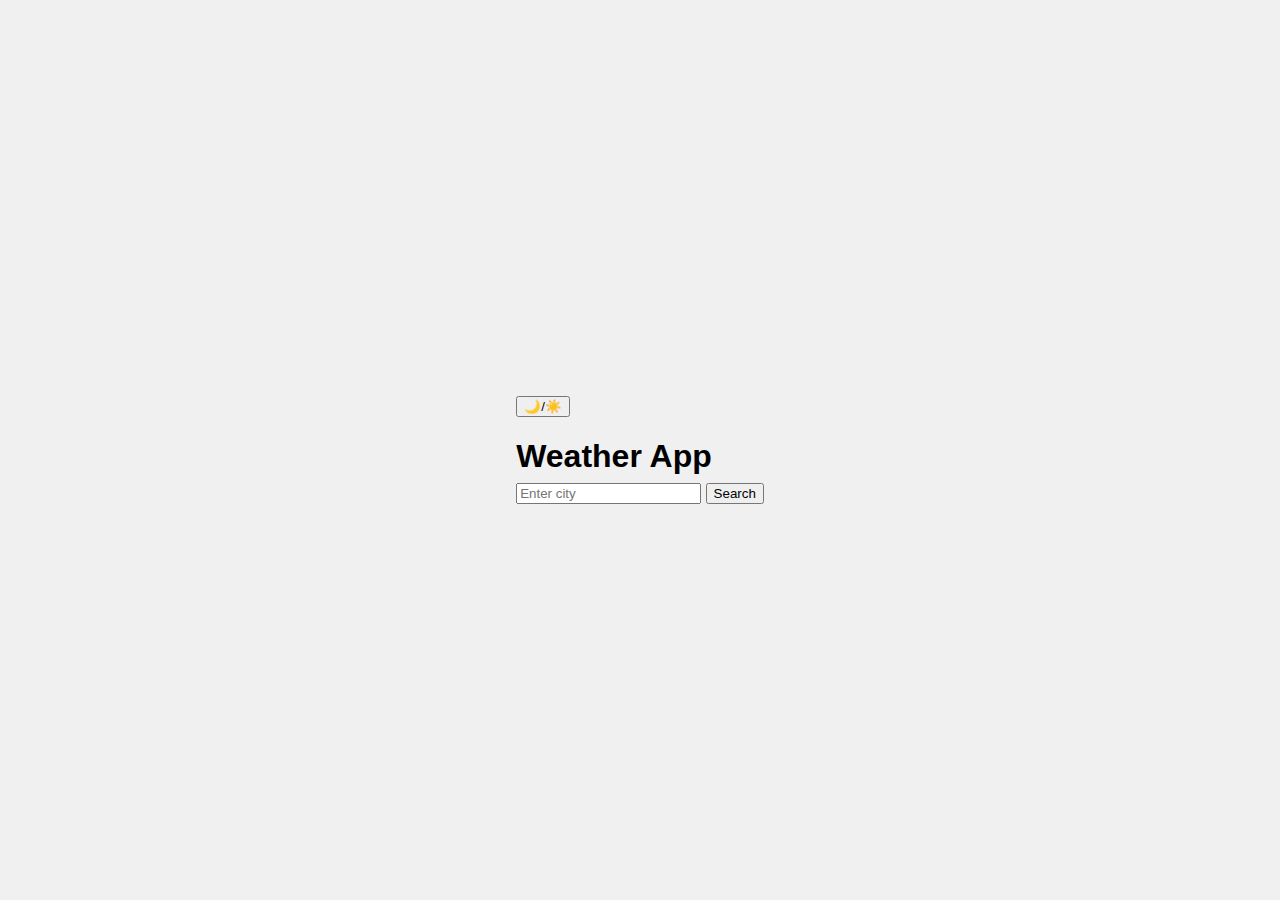
<file: index.html>
<!DOCTYPE html>
<html lang="en">
<head>
    <meta charset="UTF-8">
    <meta name="viewport" content="width=device-width, initial-scale=1.0">
    <title>Weather App</title>
    <link rel="stylesheet" href="style.css">
</head>
<body>
    <div id="weather-container">
        <button id="theme-toggle">🌙/☀️</button>
        <h1>Weather App</h1>
        <input type="text" id="city-input" placeholder="Enter city">
        <button id="search-button">Search</button>
        <div id="weather-result"></div>
    </div>
    <script src="main.js"></script>
</body>
</html>
</file>
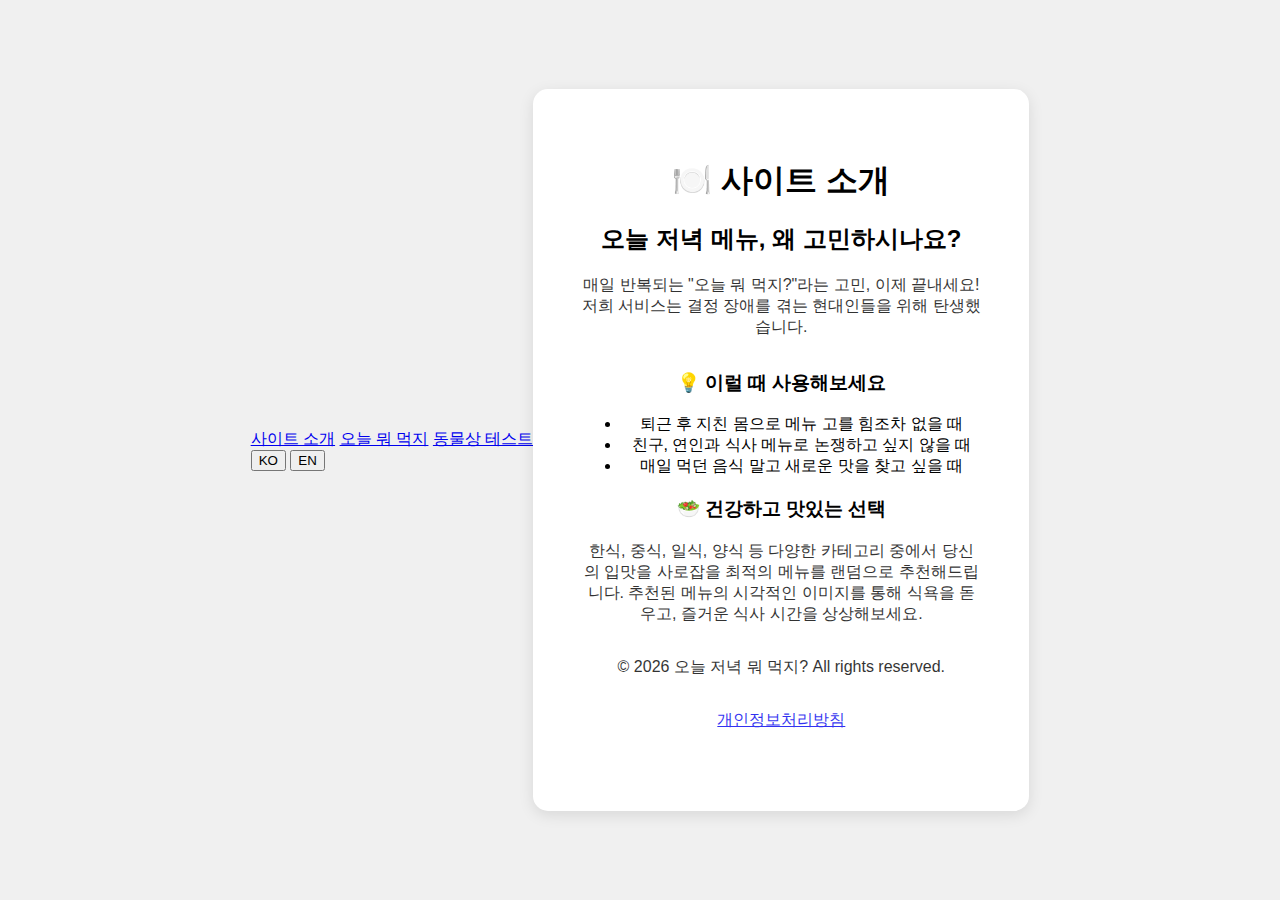
<file: about.html>
<!DOCTYPE html>
<html lang="ko">
<head>
    <!-- SEO - General -->
    <title>사이트 소개 - 오늘 저녁 뭐 먹지?</title>
    <meta name="description" content="매일 반복되는 '오늘 뭐 먹지?'라는 고민을 해결해 드리는 메뉴 추천 서비스의 소개 페이지입니다. 저희 서비스의 탄생 배경과 사용법을 알아보세요.">
    <link rel="canonical" href="https://study2-2f6.pages.dev/about.html">

    <!-- SEO - Open Graph / Facebook -->
    <meta property="og:type" content="website">
    <meta property="og:title" content="사이트 소개 - 오늘 저녁 뭐 먹지?">
    <meta property="og:description" content="매일 반복되는 '오늘 뭐 먹지?'라는 고민을 해결해 드리는 메뉴 추천 서비스의 소개 페이지입니다.">
    <meta property="og:url" content="https://study2-2f6.pages.dev/about.html">
    <meta property="og:image" content="https://study2-2f6.pages.dev/og-image.jpg">
    <meta property="og:site_name" content="오늘 저녁 뭐 먹지?">
    <meta property="og:locale" content="ko_KR">

    <!-- SEO - Twitter -->
    <meta name="twitter:card" content="summary_large_image">
    <meta name="twitter:title" content="사이트 소개 - 오늘 저녁 뭐 먹지?">
    <meta name="twitter:description" content="매일 반복되는 '오늘 뭐 먹지?'라는 고민을 해결해 드리는 메뉴 추천 서비스의 소개 페이지입니다.">
    <meta name="twitter:image" content="https://study2-2f6.pages.dev/og-image.jpg">
    
    <meta charset="UTF-8">
    <meta name="viewport" content="width=device-width, initial-scale=1.0">
    <meta name="google-adsense-account" content="ca-pub-9914186983580841">
    <script async src="https://pagead2.googlesyndication.com/pagead/js/adsbygoogle.js?client=ca-pub-9914186983580841"
     crossorigin="anonymous"></script>
    <link rel="stylesheet" href="style.css">
    <!-- Google tag (gtag.js) -->
    <script async src="https://www.googletagmanager.com/gtag/js?id=G-B5C5454C1X"></script>
    <script>
      window.dataLayer = window.dataLayer || [];
      function gtag(){dataLayer.push(arguments);}
      gtag('js', new Date());
    
      gtag('config', 'G-B5C5454C1X');
    </script>
    <link rel="icon" href="favicon.svg" type="image/svg+xml">
    <script type="text/javascript">
    (function(c,l,a,r,i,t,y){
        c[a]=c[a]||function(){(c[a].q=c[a].q||[]).push(arguments)};
        t=l.createElement(r);t.async=1;t.src="https://www.clarity.ms/tag/"+i;
        y=l.getElementsByTagName(r)[0];y.parentNode.insertBefore(t,y);
    })(window, document, "clarity", "script", "v2q5vm4xx6");
    </script>

    <!-- SEO - Structured Data -->
    <script type="application/ld+json">
    {
      "@context": "https://schema.org",
      "@type": "WebPage",
      "name": "사이트 소개 - 오늘 저녁 뭐 먹지?",
      "url": "https://study2-2f6.pages.dev/about.html",
      "description": "매일 반복되는 '오늘 뭐 먹지?'라는 고민을 해결해 드리는 메뉴 추천 서비스의 소개 페이지입니다."
    }
    </script>
</head>
<body>
    <nav class="main-nav">
        <a href="about.html" class="active">사이트 소개</a>
        <a href="index.html">오늘 뭐 먹지</a>
        <a href="aminialtest.html">동물상 테스트</a>

        <div class="lang-switch">
            <button class="lang-btn active">KO</button>
            <button class="lang-btn">EN</button>
        </div>
    </nav>

    <div id="app-container">
        
        <section class="content-box" style="margin-top: 0; border-top: none;">
            <h1>🍽️ 사이트 소개</h1>
            <h2>오늘 저녁 메뉴, 왜 고민하시나요?</h2>
            <p>매일 반복되는 "오늘 뭐 먹지?"라는 고민, 이제 끝내세요! 저희 서비스는 결정 장애를 겪는 현대인들을 위해 탄생했습니다.</p>
            
            <h3>💡 이럴 때 사용해보세요</h3>
            <ul>
                <li>퇴근 후 지친 몸으로 메뉴 고를 힘조차 없을 때</li>
                <li>친구, 연인과 식사 메뉴로 논쟁하고 싶지 않을 때</li>
                <li>매일 먹던 음식 말고 새로운 맛을 찾고 싶을 때</li>
            </ul>
            
            <h3>🥗 건강하고 맛있는 선택</h3>
            <p>한식, 중식, 일식, 양식 등 다양한 카테고리 중에서 당신의 입맛을 사로잡을 최적의 메뉴를 랜덤으로 추천해드립니다. 추천된 메뉴의 시각적인 이미지를 통해 식욕을 돋우고, 즐거운 식사 시간을 상상해보세요.</p>
        </section>

        <footer>
            <p>&copy; 2026 오늘 저녁 뭐 먹지? All rights reserved.</p>
            <p><a href="privacy.html">개인정보처리방침</a></p>
        </footer>
    </div>
    <script src="main.js"></script>
</body>
</html>
</file>
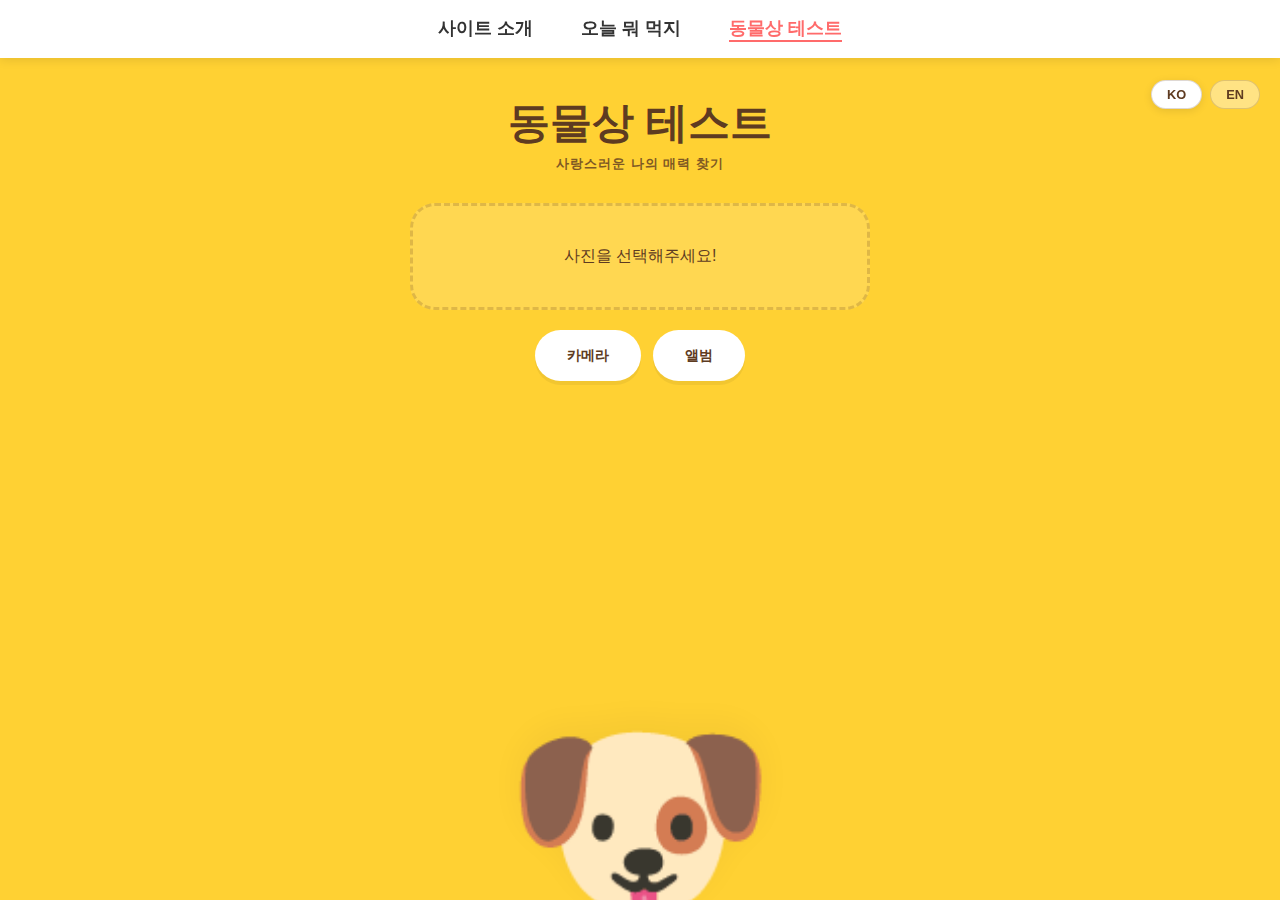
<file: aminialtest.html>
<!DOCTYPE html>
<html lang="ko">
<head>
    <!-- SEO - General -->
    <title>동물상 테스트 - 나는 어떤 동물상일까?</title>
    <meta name="description" content="사진 한 장으로 간단하게 알아보는 나의 동물상 테스트! 인공지능이 당신의 얼굴을 분석하여 강아지상, 고양이상, 토끼상 등 8가지 동물상 중 당신과 닮은 동물을 알려드립니다.">
    <link rel="canonical" href="https://study2-2f6.pages.dev/aminialtest.html">

    <!-- SEO - Open Graph / Facebook -->
    <meta property="og:type" content="website">
    <meta property="og:title" content="동물상 테스트 - 나는 어떤 동물상일까?">
    <meta property="og:description" content="사진 한 장으로 간단하게 알아보는 나의 동물상 테스트! 지금 바로 확인해보세요.">
    <meta property="og:url" content="https://study2-2f6.pages.dev/aminialtest.html">
    <meta property="og:image" content="https://study2-2f6.pages.dev/og-image.jpg">
    <meta property="og:site_name" content="오늘 저녁 뭐 먹지?">
    <meta property="og:locale" content="ko_KR">

    <!-- SEO - Twitter -->
    <meta name="twitter:card" content="summary_large_image">
    <meta name="twitter:title" content="동물상 테스트 - 나는 어떤 동물상일까?">
    <meta name="twitter:description" content="사진 한 장으로 간단하게 알아보는 나의 동물상 테스트! 지금 바로 확인해보세요.">
    <meta name="twitter:image" content="https://study2-2f6.pages.dev/og-image.jpg">

    <meta charset="UTF-8">
    <meta name="viewport" content="width=device-width, initial-scale=1.0">
    <meta name="google-adsense-account" content="ca-pub-9914186983580841">
    <script async src="https://pagead2.googlesyndication.com/pagead/js/adsbygoogle.js?client=ca-pub-9914186983580841"
     crossorigin="anonymous"></script>
    <!-- Google tag (gtag.js) -->
    <script async src="https://www.googletagmanager.com/gtag/js?id=G-B5C5454C1X"></script>
    <script>
      window.dataLayer = window.dataLayer || [];
      function gtag(){dataLayer.push(arguments);}
      gtag('js', new Date());
    
      gtag('config', 'G-B5C5454C1X');
    </script>
    <link rel="icon" href="favicon.svg" type="image/svg+xml">
    <script type="text/javascript">
    (function(c,l,a,r,i,t,y){
        c[a]=c[a]||function(){(c[a].q=c[a].q||[]).push(arguments)};
        t=l.createElement(r);t.async=1;t.src="https://www.clarity.ms/tag/"+i;
        y=l.getElementsByTagName(r)[0];y.parentNode.insertBefore(t,y);
    })(window, document, "clarity", "script", "v2q5vm4xx6");
    </script>
    
    <!-- SEO - Structured Data -->
    <script type="application/ld+json">
    {
      "@context": "https://schema.org",
      "@type": "WebPage",
      "name": "동물상 테스트 - 나는 어떤 동물상일까?",
      "url": "https://study2-2f6.pages.dev/aminialtest.html",
      "description": "사진 한 장으로 간단하게 알아보는 나의 동물상 테스트! 인공지능이 당신의 얼굴을 분석하여 강아지상, 고양이상, 토끼상 등 8가지 동물상 중 당신과 닮은 동물을 알려드립니다."
    }
    </script>

    <style>
        :root {
            --main-bg: #FFD133;
            --text-color: #5E3B21;
            --btn-bg: #FFFFFF;
        }

        * { margin: 0; padding: 0; box-sizing: border-box; }
        
        body {
            font-family: 'Arial Black', 'Pretendard', sans-serif;
            background-color: var(--main-bg);
            min-height: 100vh;
            display: flex;
            flex-direction: column;
            align-items: center;
            color: var(--text-color);
            padding-top: 60px; /* Space for nav */
        }

        /* Navigation Styles */
        .main-nav {
            position: fixed;
            top: 0;
            left: 0;
            width: 100%;
            background-color: white;
            box-shadow: 0 2px 10px rgba(0,0,0,0.1);
            z-index: 1000;
            display: flex;
            justify-content: center;
            padding: 1rem 0;
        }

        .main-nav a {
            text-decoration: none;
            color: #333;
            font-weight: bold;
            margin: 0 1.5rem;
            font-size: 1.1rem;
            transition: color 0.3s;
        }

        .main-nav a:hover {
            color: #ff6b6b;
        }

        .main-nav a.active {
            color: #ff6b6b;
            border-bottom: 2px solid #ff6b6b;
        }

        .lang-switch {
            position: absolute;
            top: 80px; /* Adjusted for nav */
            right: 20px;
            display: flex;
            gap: 8px;
            z-index: 10;
        }

        .lang-btn {
            background: rgba(255, 255, 255, 0.4);
            border: 1px solid rgba(94, 59, 33, 0.2);
            padding: 6px 15px;
            border-radius: 20px;
            font-size: 0.8em;
            font-weight: bold;
            cursor: pointer;
            color: var(--text-color);
            transition: all 0.2s;
        }

        .lang-btn.active {
            background: var(--btn-bg);
            box-shadow: 0 2px 8px rgba(0,0,0,0.1);
        }
        
        .container {
            padding: 40px 20px 120px 20px; /* Adjusted padding */
            width: 100%;
            max-width: 500px;
            text-align: center;
            z-index: 2;
        }
        
        h1 {
            font-size: 2.6em;
            font-weight: 900;
            line-height: 1.1;
            margin-bottom: 10px;
            text-transform: uppercase;
        }
        
        .subtitle {
            font-size: 0.8em;
            font-weight: bold;
            letter-spacing: 1px;
            margin-bottom: 30px;
            opacity: 0.8;
        }
        
        .upload-area {
            border: 3px dashed rgba(94, 59, 33, 0.2);
            border-radius: 25px;
            padding: 40px 20px;
            margin-bottom: 20px;
            background: rgba(255, 255, 255, 0.15);
            cursor: pointer;
            transition: background 0.3s;
        }

        .upload-area:hover { background: rgba(255, 255, 255, 0.25); }

        .button-group {
            display: flex;
            gap: 12px;
            justify-content: center;
            margin-top: 10px;
        }
        
        .btn {
            background: var(--btn-bg);
            color: var(--text-color);
            border: none;
            padding: 16px 32px;
            font-size: 0.9em;
            font-weight: 900;
            border-radius: 35px;
            cursor: pointer;
            box-shadow: 0 4px 0 rgba(0,0,0,0.05);
            transition: transform 0.1s;
        }
        
        .btn:active {
            transform: translateY(2px);
            box-shadow: none;
        }
        
        #imagePreview {
            width: 100%;
            max-width: 260px;
            border-radius: 30px;
            margin: 25px auto;
            display: none;
            border: 6px solid white;
            box-shadow: 0 10px 20px rgba(0,0,0,0.1);
        }
        
        #result {
            margin-top: 20px;
            padding: 30px 20px;
            border-radius: 30px;
            background: white;
            display: none;
            box-shadow: 0 15px 35px rgba(0,0,0,0.1);
        }

        .result-desc {
            font-size: 0.95em;
            line-height: 1.6;
            margin-top: 15px;
            color: #7A5C46;
            font-weight: bold;
            word-break: keep-all;
        }

        .bottom-character {
            position: fixed;
            bottom: -50px;
            width: 100%;
            text-align: center;
            z-index: 1;
            pointer-events: none;
            font-size: 220px;
            opacity: 0.95;
            filter: drop-shadow(0 -10px 20px rgba(0,0,0,0.05));
        }

        #fileInput, #cameraInput { display: none; }
        #loading { margin: 20px; font-weight: 900; font-size: 1.2em; }
    </style>
</head>
<body>
    <nav class="main-nav">
        <a href="about.html">사이트 소개</a>
        <a href="index.html">오늘 뭐 먹지</a>
        <a href="aminialtest.html" class="active">동물상 테스트</a>
        <div class="lang-switch">
            <button class="lang-btn active" onclick="setLanguage('ko', this)">KO</button>
            <button class="lang-btn" onclick="setLanguage('en', this)">EN</button>
        </div>
    </nav>

    <div class="container">
        <h1 id="mainTitle">동물상 테스트</h1>
        <p class="subtitle" id="subTitle">사랑스러운 나의 매력 찾기</p>
        
        <div class="upload-area" id="uploadArea">
            <div class="upload-text" id="uploadText">사진을 선택해주세요!</div>
        </div>

        <div class="button-group">
            <button class="btn" onclick="document.getElementById('cameraInput').click()" id="btnCamera">카메라</button>
            <button class="btn" onclick="document.getElementById('fileInput').click()" id="btnAlbum">앨범</button>
        </div>

        <input type="file" id="fileInput" accept="image/*">
        <input type="file" id="cameraInput" accept="image/*" capture="user">
        
        <div id="loading" style="display:none;">AI 분석 중...</div>
        <img id="imagePreview">
        <div id="result"></div>
        
        <button class="btn" id="resetBtn" style="display:none; margin-top:25px; background:var(--text-color); color:white;" onclick="location.reload()">다시 테스트하기</button>
    </div>

    <div class="bottom-character">🐶</div>

    <script src="main.js"></script>
    <script>
        let currentLang = 'ko';
        let lastResult = null;

        const animalData = {
            dog: { emoji: '🐶' },
            cat: { emoji: '😺' },
            rabbit: { emoji: '🐰' },
            bear: { emoji: '🐻' },
            fox: { emoji: '🦊' },
            tiger: { emoji: '🐯' },
            lion: { emoji: '🦁' },
            cow: { emoji: '🐮' }
        };
        const animals = Object.keys(animalData);

        const i18n = {
            ko: {
                title: "동물상 테스트",
                sub: "사랑스러운 나의 매력 찾기",
                upload: "사진을 여기에 올리거나 클릭하세요",
                camera: "카메라",
                album: "앨범",
                analyzing: "AI 분석 중...",
                dog: "친근한 강아지상",
                dogDesc: "누구에게나 사랑받는 긍정 에너지를 가졌네요! 다정하고 밝은 미소가 당신의 가장 큰 매력 포인트입니다.",
                cat: "시크한 고양이상",
                catDesc: "도도하면서도 신비로운 분위기가 넘치네요! 섬세한 감각과 세련된 매력으로 주변의 시선을 사로잡는 스타일입니다.",
                rabbit: "귀여운 토끼상",
                rabbitDesc: "동그란 눈과 사랑스러운 분위기로 주변 사람들을 무장해제 시키는 매력이 있네요. 보호 본능을 자극하는 귀여움의 소유자!",
                bear: "포근한 곰상",
                bearDesc: "듬직하고 편안한 매력으로 주변 사람들에게 안정감을 주네요. 겉으로는 무뚝뚝해 보이지만 속은 누구보다 따뜻한 사람입니다.",
                fox: "매혹적인 여우상",
                foxDesc: "날카로운 눈매와 지적인 분위기로 사람들을 끌어당기는 매력이 있네요. 뛰어난 센스와 재치를 겸비한 당신은 어딜가나 주목받는 타입!",
                tiger: "카리스마 호랑이상",
                tigerDesc: "강렬한 눈빛과 리더십으로 무리를 이끄는 카리스마가 돋보이네요. 당신의 압도적인 존재감은 누구도 따라올 수 없습니다.",
                lion: "위풍당당 사자상",
                lionDesc: "자신감 넘치는 태도와 화려한 분위기로 항상 무리의 중심에 있네요. 사람들을 끄는 타고난 리더의 자질을 갖췄습니다.",
                cow: "순수한 소상",
                cowDesc: "크고 선한 눈망울과 우직함이 매력적이네요. 성실하고 신뢰감 있는 모습으로 주변 사람들에게 깊은 인상을 남깁니다.",
                again: "다시 테스트하기"
            },
            en: {
                title: "ANIMAL FACE TEST",
                sub: "FIND YOUR ADORABLE CHARM",
                upload: "Click here to upload photo",
                camera: "CAMERA",
                album: "ALBUM",
                analyzing: "AI Analyzing...",
                dog: "Friendly Puppy",
                dogDesc: "You have a positive energy that everyone loves! Your warm and bright smile is your greatest charm point.",
                cat: "Chic Cat",
                catDesc: "You have a mysterious and sophisticated aura! Your delicate sense and elegant charm truly catch everyone's eye.",
                rabbit: "Cute Rabbit",
                rabbitDesc: "You have a charm that disarms people with your round eyes and lovely atmosphere. You are the owner of cuteness that stimulates protective instincts!",
                bear: "Cozy Bear",
                bearDesc: "You give a sense of stability to those around you with your dependable and comfortable charm. You may look blunt on the outside, but you are warmer than anyone on the inside.",
                fox: "Fascinating Fox",
                foxDesc: "You have a charm that attracts people with your sharp eyes and intellectual atmosphere. You are a type that gets attention wherever you go, combining excellent sense and wit!",
                tiger: "Charismatic Tiger",
                tigerDesc: "Your charisma to lead the pack with your intense eyes and leadership stands out. No one can follow your overwhelming presence.",
                lion: "Majestic Lion",
                lionDesc: "You are always at the center of the group with your confident attitude and brilliant atmosphere. You have the qualities of a natural leader who attracts people.",
                cow: "Innocent Cow",
                cowDesc: "Your large, good eyes and honesty are attractive. You leave a deep impression on those around you with your sincere and trustworthy appearance.",
                again: "TRY AGAIN"
            }
        };

        function setLanguage(lang, btn) {
            currentLang = lang;
            document.querySelectorAll('.lang-btn').forEach(b => b.classList.remove('active'));
            btn.classList.add('active');
            
            const texts = i18n[lang];
            document.getElementById('mainTitle').innerText = texts.title;
            document.getElementById('subTitle').innerText = texts.sub;
            document.getElementById('uploadText').innerText = texts.upload;
            document.getElementById('btnCamera').innerText = texts.camera;
            document.getElementById('btnAlbum').innerText = texts.album;
            document.getElementById('resetBtn').innerText = texts.again;

            if (lastResult) {
                displayResult(lastResult);
            }
        }

        document.getElementById('uploadArea').onclick = () => document.getElementById('fileInput').click();
        document.getElementById('fileInput').onchange = (e) => handleFile(e.target.files[0]);
        document.getElementById('cameraInput').onchange = (e) => handleFile(e.target.files[0]);

        function handleFile(file) {
            if (!file) return;
            const reader = new FileReader();
            reader.onload = (e) => {
                const img = document.getElementById('imagePreview');
                img.src = e.target.result;
                img.style.display = 'block';
                
                const loading = document.getElementById('loading');
                loading.style.display = 'block';
                loading.innerText = i18n[currentLang].analyzing;

                // Mock analysis by waiting and then picking a random animal
                setTimeout(() => {
                    const randomAnimal = animals[Math.floor(Math.random() * animals.length)];
                    lastResult = randomAnimal;
                    displayResult(randomAnimal);
                }, 1500); // Simulate analysis time
            };
            reader.readAsDataURL(file);
        }

        function displayResult(animal) {
            document.getElementById('loading').style.display = 'none';
            
            const emoji = animalData[animal].emoji;
            const title = i18n[currentLang][animal];
            const description = i18n[currentLang][animal + 'Desc'];
            const randomPercent = Math.floor(Math.random() * 20) + 80; // 80% to 99%

            const resultDiv = document.getElementById('result');
            resultDiv.innerHTML = `
                <div style="font-size: 3.5em; margin-bottom: 10px;">${emoji}</div>
                <h2 style="color:var(--text-color); font-size: 1.8em; font-weight: 900;">
                    ${title}
                </h2>
                <div style="font-size: 2.2em; font-weight: 900; margin: 10px 0; color: #FF6B6B;">
                    ${randomPercent}%
                </div>
                <p class="result-desc">
                    ${description}
                </p>
            `;
            resultDiv.style.display = 'block';
            document.getElementById('resetBtn').style.display = 'inline-block';
            
            document.querySelector('.bottom-character').innerText = emoji;
        }
    </script>
</body>
</html>
</file>
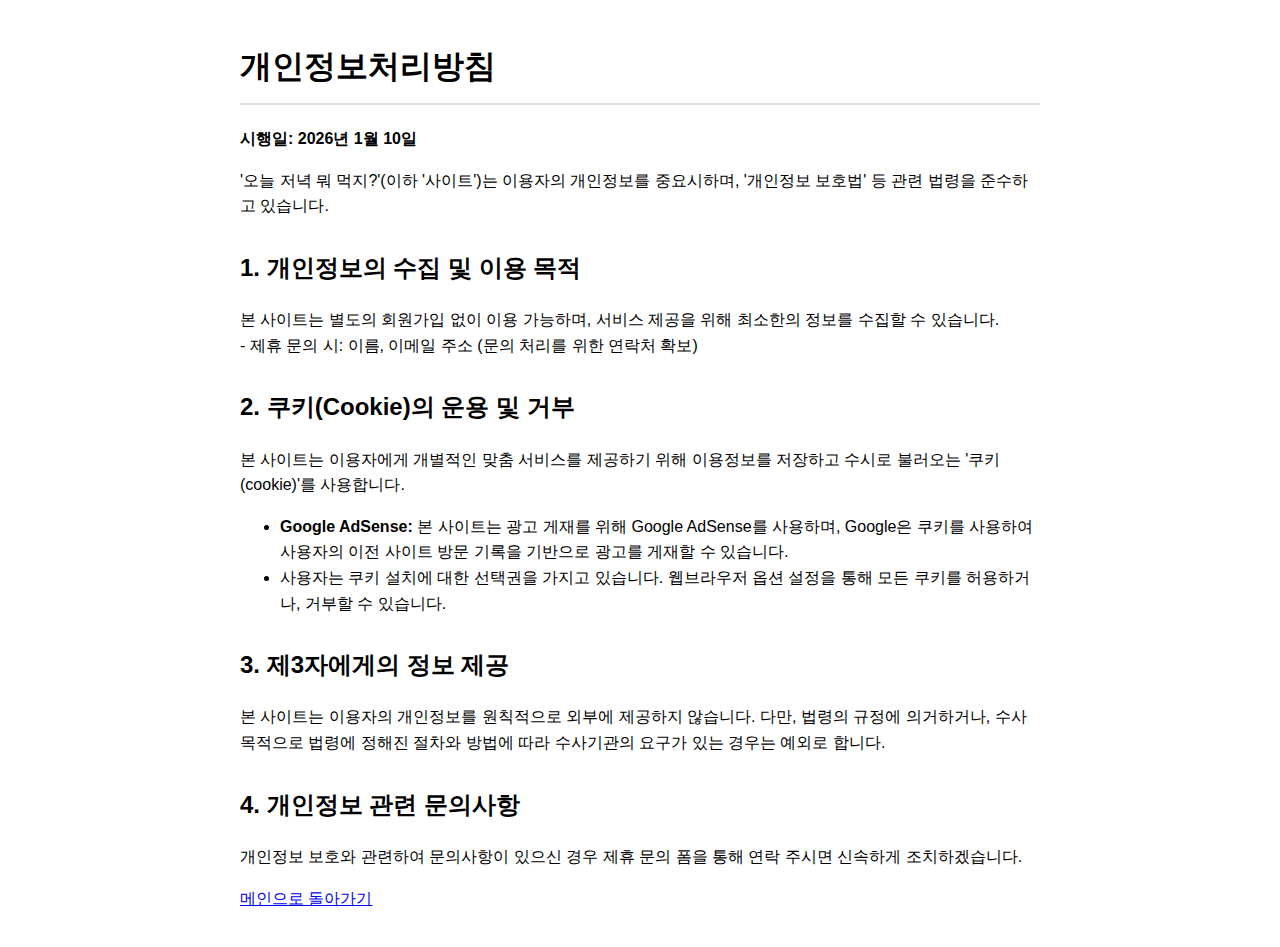
<file: privacy.html>
<!DOCTYPE html>
<html lang="ko">
<head>
    <meta charset="UTF-8">
    <meta name="viewport" content="width=device-width, initial-scale=1.0">
    <meta name="google-adsense-account" content="ca-pub-9914186983580841">
    <title>개인정보처리방침 - 오늘 저녁 뭐 먹지?</title>
    <script async src="https://pagead2.googlesyndication.com/pagead/js/adsbygoogle.js?client=ca-pub-9914186983580841"
     crossorigin="anonymous"></script>
    <!-- Google tag (gtag.js) -->
<script async src="https://www.googletagmanager.com/gtag/js?id=G-B5C5454C1X"></script>
<script>
  window.dataLayer = window.dataLayer || [];
  function gtag(){dataLayer.push(arguments);}
  gtag('js', new Date());

  gtag('config', 'G-B5C5454C1X');
</script>
    <script type="text/javascript">
    (function(c,l,a,r,i,t,y){
        c[a]=c[a]||function(){(c[a].q=c[a].q||[]).push(arguments)};
        t=l.createElement(r);t.async=1;t.src="https://www.clarity.ms/tag/"+i;
        y=l.getElementsByTagName(r)[0];y.parentNode.insertBefore(t,y);
    })(window, document, "clarity", "script", "v2q5vm4xx6");
</script>
<link rel="icon" href="favicon.svg" type="image/svg+xml">
    <style>
        body { font-family: sans-serif; line-height: 1.6; padding: 20px; max-width: 800px; margin: 0 auto; }
        h1 { border-bottom: 2px solid #ddd; padding-bottom: 10px; }
        h2 { margin-top: 30px; }
    </style>
</head>
<body>
    <h1>개인정보처리방침</h1>
    <p><strong>시행일: 2026년 1월 10일</strong></p>

    <p>'오늘 저녁 뭐 먹지?'(이하 '사이트')는 이용자의 개인정보를 중요시하며, '개인정보 보호법' 등 관련 법령을 준수하고 있습니다.</p>

    <h2>1. 개인정보의 수집 및 이용 목적</h2>
    <p>본 사이트는 별도의 회원가입 없이 이용 가능하며, 서비스 제공을 위해 최소한의 정보를 수집할 수 있습니다. <br>
    - 제휴 문의 시: 이름, 이메일 주소 (문의 처리를 위한 연락처 확보)</p>

    <h2>2. 쿠키(Cookie)의 운용 및 거부</h2>
    <p>본 사이트는 이용자에게 개별적인 맞춤 서비스를 제공하기 위해 이용정보를 저장하고 수시로 불러오는 '쿠키(cookie)'를 사용합니다.</p>
    <ul>
        <li><strong>Google AdSense:</strong> 본 사이트는 광고 게재를 위해 Google AdSense를 사용하며, Google은 쿠키를 사용하여 사용자의 이전 사이트 방문 기록을 기반으로 광고를 게재할 수 있습니다.</li>
        <li>사용자는 쿠키 설치에 대한 선택권을 가지고 있습니다. 웹브라우저 옵션 설정을 통해 모든 쿠키를 허용하거나, 거부할 수 있습니다.</li>
    </ul>

    <h2>3. 제3자에게의 정보 제공</h2>
    <p>본 사이트는 이용자의 개인정보를 원칙적으로 외부에 제공하지 않습니다. 다만, 법령의 규정에 의거하거나, 수사 목적으로 법령에 정해진 절차와 방법에 따라 수사기관의 요구가 있는 경우는 예외로 합니다.</p>

    <h2>4. 개인정보 관련 문의사항</h2>
    <p>개인정보 보호와 관련하여 문의사항이 있으신 경우 제휴 문의 폼을 통해 연락 주시면 신속하게 조치하겠습니다.</p>

    <p><a href="index.html">메인으로 돌아가기</a></p>
</body>
</html>
</file>
<file: style.css>
:root {
    --bg-color: #f0f0f0;
    --container-bg: white;
    --text-color: #000;
    --button-bg: #ff6b6b;
    --button-text: white;
    --accent-color: #ff6b6b;
}

body.dark-mode {
    --bg-color: #121212;
    --container-bg: #1e1e1e;
    --text-color: #e0e0e0;
    --button-bg: #bb86fc;
    --button-text: #000;
    --accent-color: #bb86fc;
}

body {
    font-family: 'Apple SD Gothic Neo', 'Malgun Gothic', sans-serif;
    display: flex;
    justify-content: center;
    align-items: center;
    min-height: 100vh;
    background-color: var(--bg-color);
    color: var(--text-color);
    transition: background-color 0.3s, color 0.3s;
    margin: 0;
}

#app-container {
    background-color: var(--container-bg);
    padding: 3rem;
    border-radius: 15px;
    box-shadow: 0 4px 15px rgba(0, 0, 0, 0.1);
    text-align: center;
    position: relative;
    transition: background-color 0.3s;
    max-width: 400px;
    width: 90%;
}

/* Theme Toggle Switch */
.switch {
    position: absolute;
    top: 20px;
    right: 20px;
    display: inline-block;
    width: 50px;
    height: 24px;
}

.switch input {
    opacity: 0;
    width: 0;
    height: 0;
}

.slider {
    position: absolute;
    cursor: pointer;
    top: 0;
    left: 0;
    right: 0;
    bottom: 0;
    background-color: #ccc;
    transition: .4s;
}

.slider:before {
    position: absolute;
    content: "";
    height: 16px;
    width: 16px;
    left: 4px;
    bottom: 4px;
    background-color: white;
    transition: .4s;
}

input:checked + .slider {
    background-color: var(--button-bg);
}

input:checked + .slider:before {
    transform: translateX(26px);
}

.slider.round {
    border-radius: 34px;
}

.slider.round:before {
    border-radius: 50%;
}

h1 {
    margin-bottom: 0.5rem;
}

p {
    margin-bottom: 2rem;
    color: var(--text-color);
    opacity: 0.8;
}

#recommend-button {
    padding: 0.8rem 1.5rem;
    font-size: 1.1rem;
    font-weight: bold;
    background-color: var(--button-bg);
    color: var(--button-text);
    border: none;
    border-radius: 50px;
    cursor: pointer;
    transition: transform 0.1s;
    box-shadow: 0 2px 5px rgba(0,0,0,0.2);
}

#recommend-button:active {
    transform: scale(0.95);
}

#result {
    margin-top: 2rem;
    min-height: 3rem;
    display: flex;
    justify-content: center;
    align-items: center;
}

.menu-card {
    display: flex;
    flex-direction: column;
    align-items: center;
    gap: 1rem;
}

.menu-card img {
    width: 100%;
    max-width: 300px;
    height: auto;
    border-radius: 10px;
    box-shadow: 0 4px 8px rgba(0,0,0,0.2);
    opacity: 0;
    transition: opacity 0.5s ease-in;
}

.menu-card p {
    font-size: 2rem;
    font-weight: bold;
    color: var(--accent-color);
    margin: 0;
}
</file>
